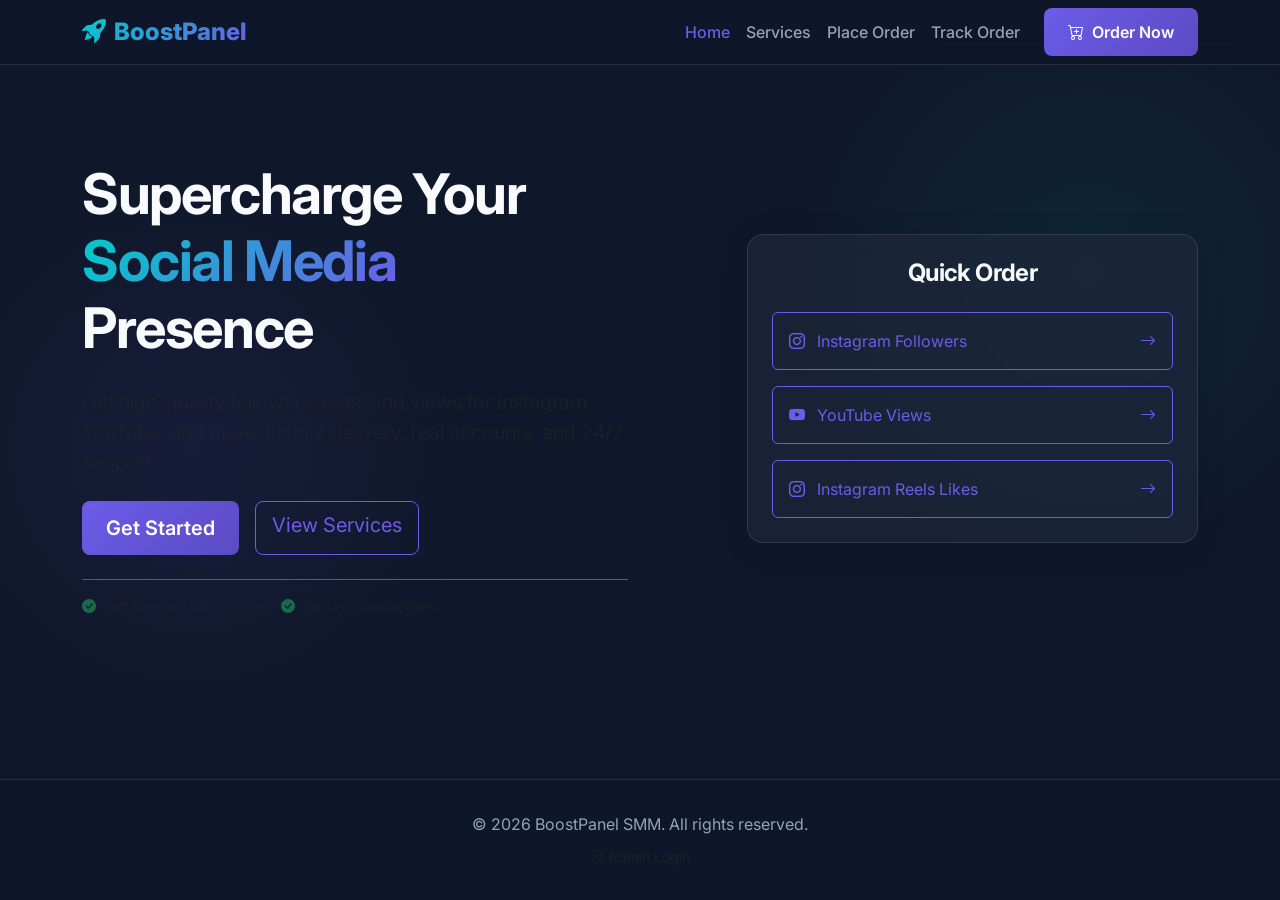
<file: index.html>
<!DOCTYPE html>
<html lang="en">
<head>
    <meta charset="UTF-8">
    <meta name="viewport" content="width=device-width, initial-scale=1.0">
    <title>Premium SMM Services | Boost Your Social Media</title>
    <meta name="description" content="High-quality SMM services to boost your social media presence. Fast, reliable, and affordable.">
    <!-- Bootstrap 5 CSS -->
    <link href="https://cdn.jsdelivr.net/npm/bootstrap@5.3.0/dist/css/bootstrap.min.css" rel="stylesheet">
    <!-- Bootstrap Icons -->
    <link rel="stylesheet" href="https://cdn.jsdelivr.net/npm/bootstrap-icons@1.11.1/font/bootstrap-icons.css">
    <!-- Google Fonts -->
    <link href="https://fonts.googleapis.com/css2?family=Inter:wght@300;400;500;600;700;800&display=swap" rel="stylesheet">
    <!-- Custom CSS -->
    <link rel="stylesheet" href="css/style.css">
</head>
<body>

    <!-- Navigation -->
    <nav class="navbar navbar-expand-lg navbar-dark glass-nav sticky-top">
        <div class="container">
            <a class="navbar-brand text-gradient" href="index.html">
                <i class="bi bi-rocket-takeoff-fill me-2"></i>BoostPanel
            </a>
            <button class="navbar-toggler" type="button" data-bs-toggle="collapse" data-bs-target="#navbarNav">
                <span class="navbar-toggler-icon"></span>
            </button>
            <div class="collapse navbar-collapse" id="navbarNav">
                <ul class="navbar-nav ms-auto">
                    <li class="nav-item"><a class="nav-link active" href="index.html">Home</a></li>
                    <li class="nav-item"><a class="nav-link" href="services.html">Services</a></li>
                    <li class="nav-item"><a class="nav-link" href="order.html">Place Order</a></li>
                    <li class="nav-item"><a class="nav-link" href="track-order.html">Track Order</a></li>
                </ul>
                <div class="ms-lg-3 mt-3 mt-lg-0">
                    <a href="order.html" class="btn btn-primary px-4"><i class="bi bi-cart-plus me-1"></i> Order Now</a>
                </div>
            </div>
        </div>
    </nav>

    <!-- Hero Section -->
    <main>
        <section class="py-5 my-5 fade-in">
            <div class="container">
                <div class="row align-items-center">
                    <div class="col-lg-6 mb-5 mb-lg-0">
                        <h1 class="display-4 fw-bolder mb-4">Supercharge Your <span class="text-gradient">Social Media</span> Presence</h1>
                        <p class="lead text-muted mb-4">Get high-quality followers, likes, and views for Instagram, YouTube, and more. Instant delivery, real accounts, and 24/7 support.</p>
                        <div class="d-flex gap-3">
                            <a href="order.html" class="btn btn-primary btn-lg">Get Started</a>
                            <a href="services.html" class="btn btn-outline-primary btn-lg">View Services</a>
                        </div>
                        <div class="mt-4 pt-3 border-top border-secondary opacity-75">
                            <div class="d-flex align-items-center text-muted small">
                                <i class="bi bi-check-circle-fill text-success me-2"></i> UPI Payments Accepted
                                <i class="bi bi-check-circle-fill text-success ms-3 me-2"></i> Secure Transactions
                            </div>
                        </div>
                    </div>
                    <div class="col-lg-5 offset-lg-1">
                        <div class="glass-card p-4">
                            <div class="text-center mb-4">
                                <h4>Quick Order</h4>
                            </div>
                            <div class="d-grid gap-3">
                                <a href="order.html" class="btn btn-outline-primary d-flex align-items-center justify-content-between p-3">
                                    <span><i class="bi bi-instagram me-2"></i> Instagram Followers</span>
                                    <i class="bi bi-arrow-right"></i>
                                </a>
                                <a href="order.html" class="btn btn-outline-primary d-flex align-items-center justify-content-between p-3">
                                    <span><i class="bi bi-youtube me-2"></i> YouTube Views</span>
                                    <i class="bi bi-arrow-right"></i>
                                </a>
                                <a href="order.html" class="btn btn-outline-primary d-flex align-items-center justify-content-between p-3">
                                    <span><i class="bi bi-instagram me-2"></i> Instagram Reels Likes</span>
                                    <i class="bi bi-arrow-right"></i>
                                </a>
                            </div>
                        </div>
                    </div>
                </div>
            </div>
        </section>
    </main>

    <!-- Footer -->
    <footer class="footer mt-auto">
        <div class="container text-center">
            <p class="mb-0">&copy; 2026 BoostPanel SMM. All rights reserved.</p>
            <div class="mt-2">
                <a href="admin.html" class="text-muted text-decoration-none small"><i class="bi bi-shield-lock"></i> Admin Login</a>
            </div>
        </div>
    </footer>

    <!-- Bootstrap JS -->
    <script src="https://cdn.jsdelivr.net/npm/bootstrap@5.3.0/dist/js/bootstrap.bundle.min.js"></script>
</body>
</html>
</file>
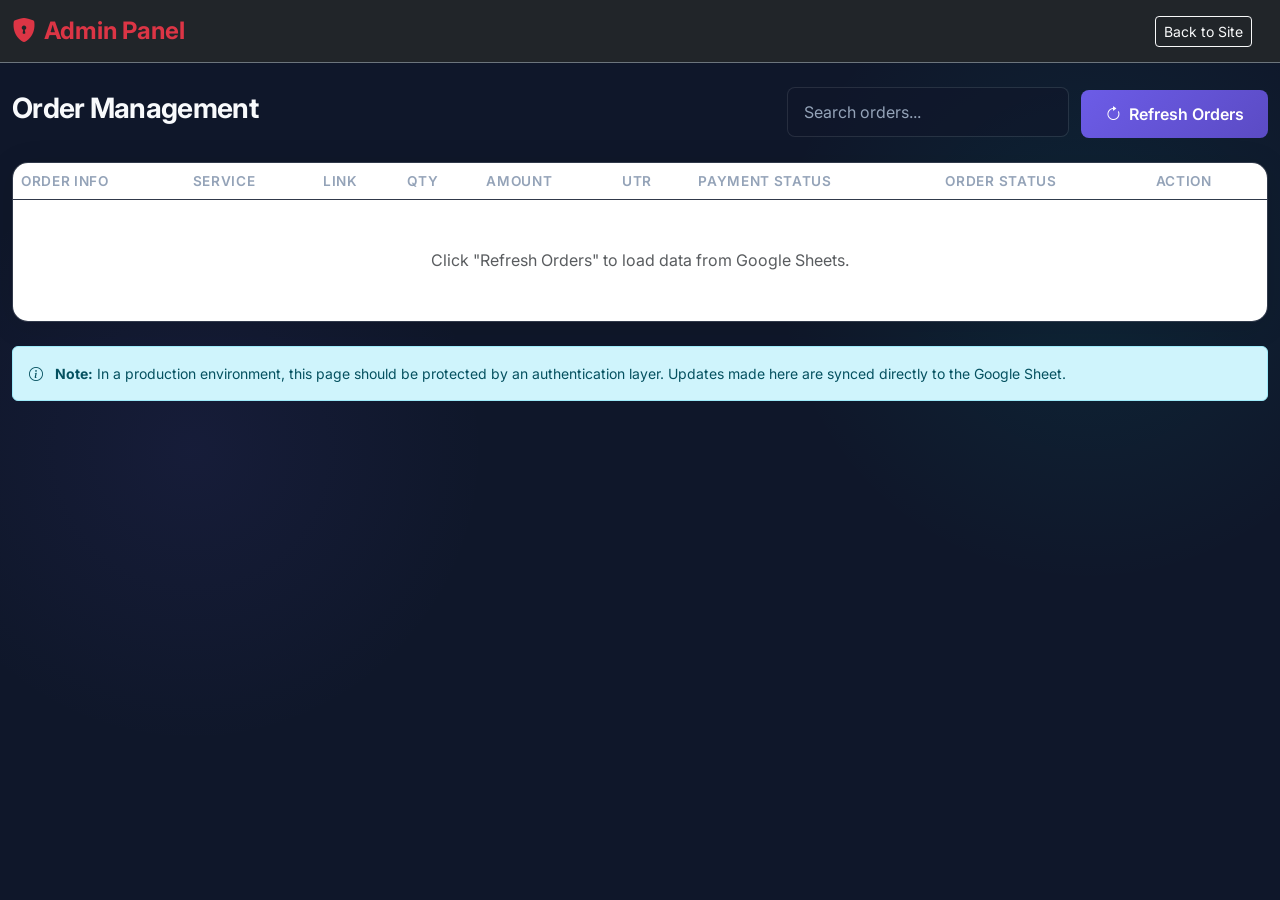
<file: admin.html>
<!DOCTYPE html>
<html lang="en">
<head>
    <meta charset="UTF-8">
    <meta name="viewport" content="width=device-width, initial-scale=1.0">
    <title>Admin Dashboard | BoostPanel</title>
    <link href="https://cdn.jsdelivr.net/npm/bootstrap@5.3.0/dist/css/bootstrap.min.css" rel="stylesheet">
    <link rel="stylesheet" href="https://cdn.jsdelivr.net/npm/bootstrap-icons@1.11.1/font/bootstrap-icons.css">
    <link href="https://fonts.googleapis.com/css2?family=Inter:wght@300;400;500;600;700;800&display=swap" rel="stylesheet">
    <link rel="stylesheet" href="css/style.css">
    <style>
        .admin-layout {
            max-width: 1400px;
            margin: 0 auto;
        }
        .table-responsive {
            max-height: 70vh;
        }
    </style>
</head>
<body>

    <nav class="navbar navbar-expand-lg navbar-dark bg-dark border-bottom border-secondary sticky-top">
        <div class="container-fluid admin-layout">
            <a class="navbar-brand text-danger fw-bold" href="#">
                <i class="bi bi-shield-lock-fill me-2"></i>Admin Panel
            </a>
            <div class="d-flex align-items-center">
                <a href="index.html" class="btn btn-sm btn-outline-light me-3">Back to Site</a>
            </div>
        </div>
    </nav>

    <main class="py-4">
        <div class="container-fluid admin-layout fade-in">
            
            <div class="d-flex justify-content-between align-items-center mb-4">
                <h3>Order Management</h3>
                <div>
                    <input type="text" class="form-control d-inline-block w-auto me-2" id="searchOrder" placeholder="Search orders...">
                    <button class="btn btn-primary" id="load-orders-btn">
                        <i class="bi bi-arrow-clockwise me-1"></i> Refresh Orders
                    </button>
                </div>
            </div>

            <div class="glass-card p-0 overflow-hidden">
                <div class="table-responsive">
                    <table class="table table-hover mb-0 align-middle">
                        <thead class="bg-dark bg-opacity-75 sticky-top">
                            <tr>
                                <th>Order Info</th>
                                <th>Service</th>
                                <th>Link</th>
                                <th>Qty</th>
                                <th>Amount</th>
                                <th>UTR</th>
                                <th>Payment Status</th>
                                <th>Order Status</th>
                                <th>Action</th>
                            </tr>
                        </thead>
                        <tbody id="admin-orders-body">
                            <tr>
                                <td colspan="9" class="text-center py-5 text-muted">
                                    Click "Refresh Orders" to load data from Google Sheets.
                                </td>
                            </tr>
                        </tbody>
                    </table>
                </div>
            </div>
            
            <div class="alert alert-info mt-4 small">
                <i class="bi bi-info-circle me-2"></i> 
                <strong>Note:</strong> In a production environment, this page should be protected by an authentication layer. Updates made here are synced directly to the Google Sheet.
            </div>
        </div>
    </main>

    <script src="https://cdn.jsdelivr.net/npm/bootstrap@5.3.0/dist/js/bootstrap.bundle.min.js"></script>
    <script src="js/config.js"></script>
    <script src="js/services.js"></script>
    <script src="js/admin.js"></script>
</body>
</html>
</file>
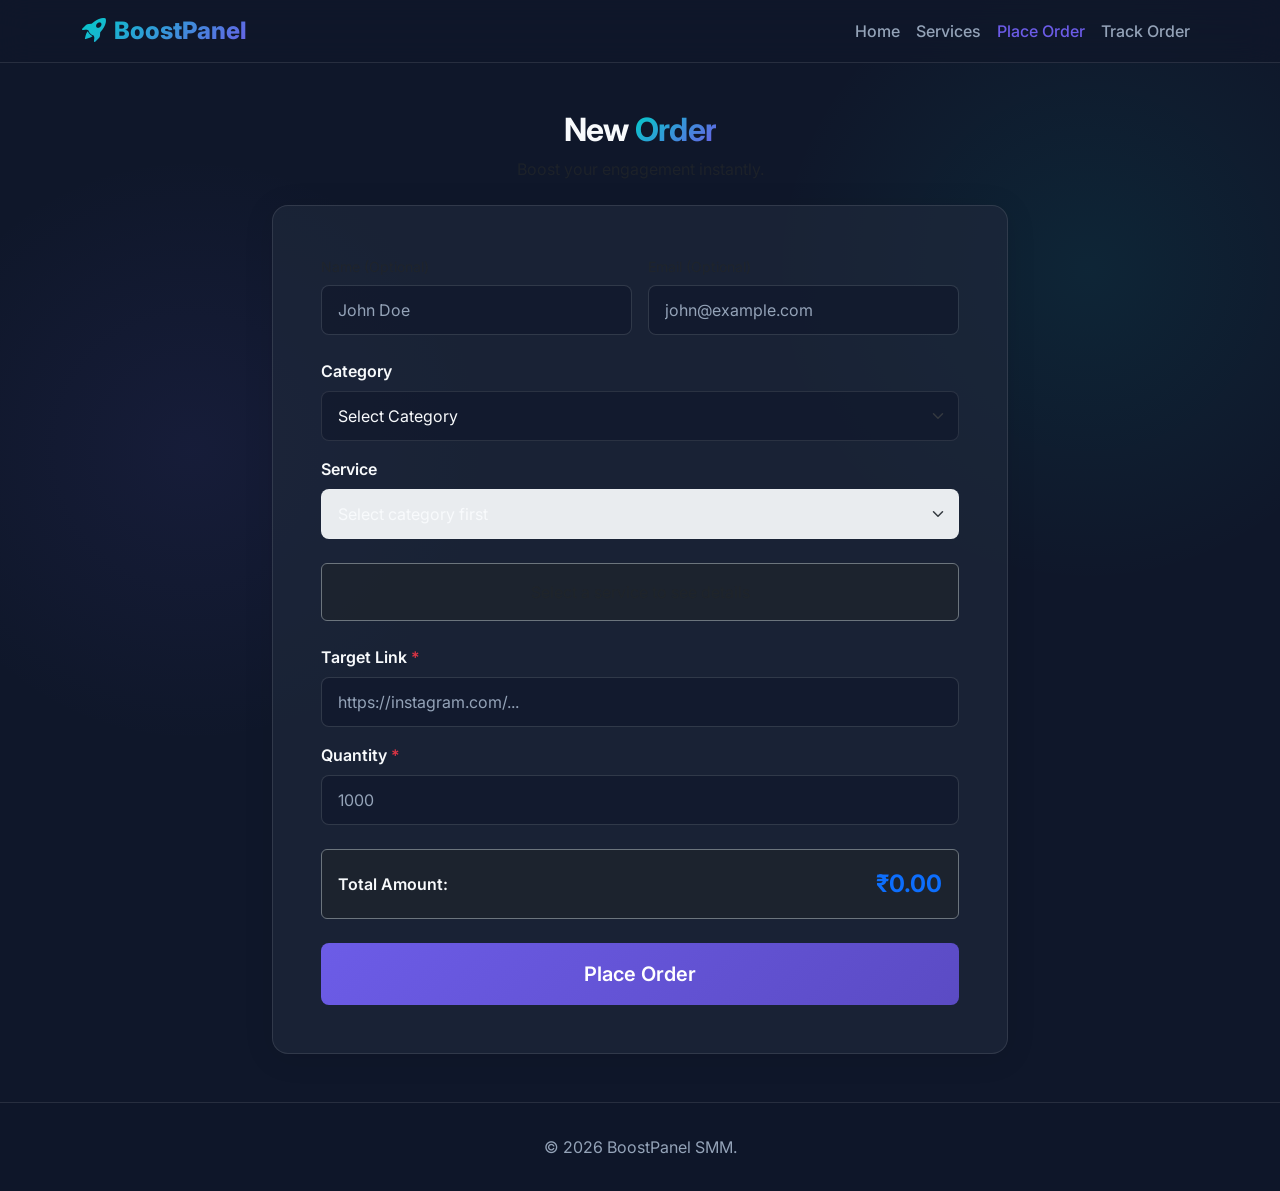
<file: order.html>
<!DOCTYPE html>
<html lang="en">
<head>
    <meta charset="UTF-8">
    <meta name="viewport" content="width=device-width, initial-scale=1.0">
    <title>Place Order | BoostPanel</title>
    <link href="https://cdn.jsdelivr.net/npm/bootstrap@5.3.0/dist/css/bootstrap.min.css" rel="stylesheet">
    <link rel="stylesheet" href="https://cdn.jsdelivr.net/npm/bootstrap-icons@1.11.1/font/bootstrap-icons.css">
    <link href="https://fonts.googleapis.com/css2?family=Inter:wght@300;400;500;600;700;800&display=swap" rel="stylesheet">
    <link rel="stylesheet" href="css/style.css">
</head>
<body>

    <nav class="navbar navbar-expand-lg navbar-dark glass-nav sticky-top">
        <div class="container">
            <a class="navbar-brand text-gradient" href="index.html">
                <i class="bi bi-rocket-takeoff-fill me-2"></i>BoostPanel
            </a>
            <button class="navbar-toggler" type="button" data-bs-toggle="collapse" data-bs-target="#navbarNav">
                <span class="navbar-toggler-icon"></span>
            </button>
            <div class="collapse navbar-collapse" id="navbarNav">
                <ul class="navbar-nav ms-auto">
                    <li class="nav-item"><a class="nav-link" href="index.html">Home</a></li>
                    <li class="nav-item"><a class="nav-link" href="services.html">Services</a></li>
                    <li class="nav-item"><a class="nav-link active" href="order.html">Place Order</a></li>
                    <li class="nav-item"><a class="nav-link" href="track-order.html">Track Order</a></li>
                </ul>
            </div>
        </div>
    </nav>

    <main class="py-5">
        <div class="container fade-in">
            <div class="row justify-content-center">
                <div class="col-lg-8">
                    <div class="text-center mb-4">
                        <h2>New <span class="text-gradient">Order</span></h2>
                        <p class="text-muted">Boost your engagement instantly.</p>
                    </div>

                    <div class="glass-card p-4 p-md-5">
                        <form id="order-form">
                            <!-- Optional User Info -->
                            <div class="row g-3 mb-4">
                                <div class="col-md-6">
                                    <label class="form-label text-muted small">Name (Optional)</label>
                                    <input type="text" class="form-control" id="customerName" placeholder="John Doe">
                                </div>
                                <div class="col-md-6">
                                    <label class="form-label text-muted small">Email (Optional)</label>
                                    <input type="email" class="form-control" id="customerEmail" placeholder="john@example.com">
                                </div>
                            </div>

                            <div class="mb-3">
                                <label class="form-label fw-semibold">Category</label>
                                <select class="form-select" id="category" required>
                                    <!-- Populated via JS -->
                                </select>
                            </div>

                            <div class="mb-4">
                                <label class="form-label fw-semibold">Service</label>
                                <select class="form-select" id="service" required disabled>
                                    <option value="" disabled selected>Select category first</option>
                                </select>
                            </div>

                            <!-- Service Description Box -->
                            <div class="p-3 mb-4 rounded bg-dark bg-opacity-50 border border-secondary" id="service-details">
                                <p class="text-muted text-center mb-0">Select a service to see details</p>
                            </div>

                            <div class="mb-3">
                                <label class="form-label fw-semibold">Target Link <span class="text-danger">*</span></label>
                                <input type="url" class="form-control" id="targetLink" placeholder="https://instagram.com/..." required>
                            </div>

                            <div class="mb-4">
                                <label class="form-label fw-semibold">Quantity <span class="text-danger">*</span></label>
                                <input type="number" class="form-control" id="quantity" placeholder="1000" required>
                            </div>

                            <div class="d-flex justify-content-between align-items-center mb-4 p-3 bg-dark bg-opacity-50 rounded border border-secondary">
                                <span class="fw-semibold">Total Amount:</span>
                                <span class="fs-4 fw-bold text-primary" id="amount-display">₹0.00</span>
                            </div>

                            <button type="submit" class="btn btn-primary w-100 py-3 fs-5" id="submit-btn">
                                Place Order
                            </button>
                        </form>
                    </div>
                </div>
            </div>
        </div>
    </main>

    <footer class="footer mt-auto">
        <div class="container text-center">
            <p class="mb-0">&copy; 2026 BoostPanel SMM.</p>
        </div>
    </footer>

    <script src="https://cdn.jsdelivr.net/npm/bootstrap@5.3.0/dist/js/bootstrap.bundle.min.js"></script>
    <script src="js/config.js"></script>
    <script src="js/services.js"></script>
    <script src="js/order.js"></script>
</body>
</html>
</file>
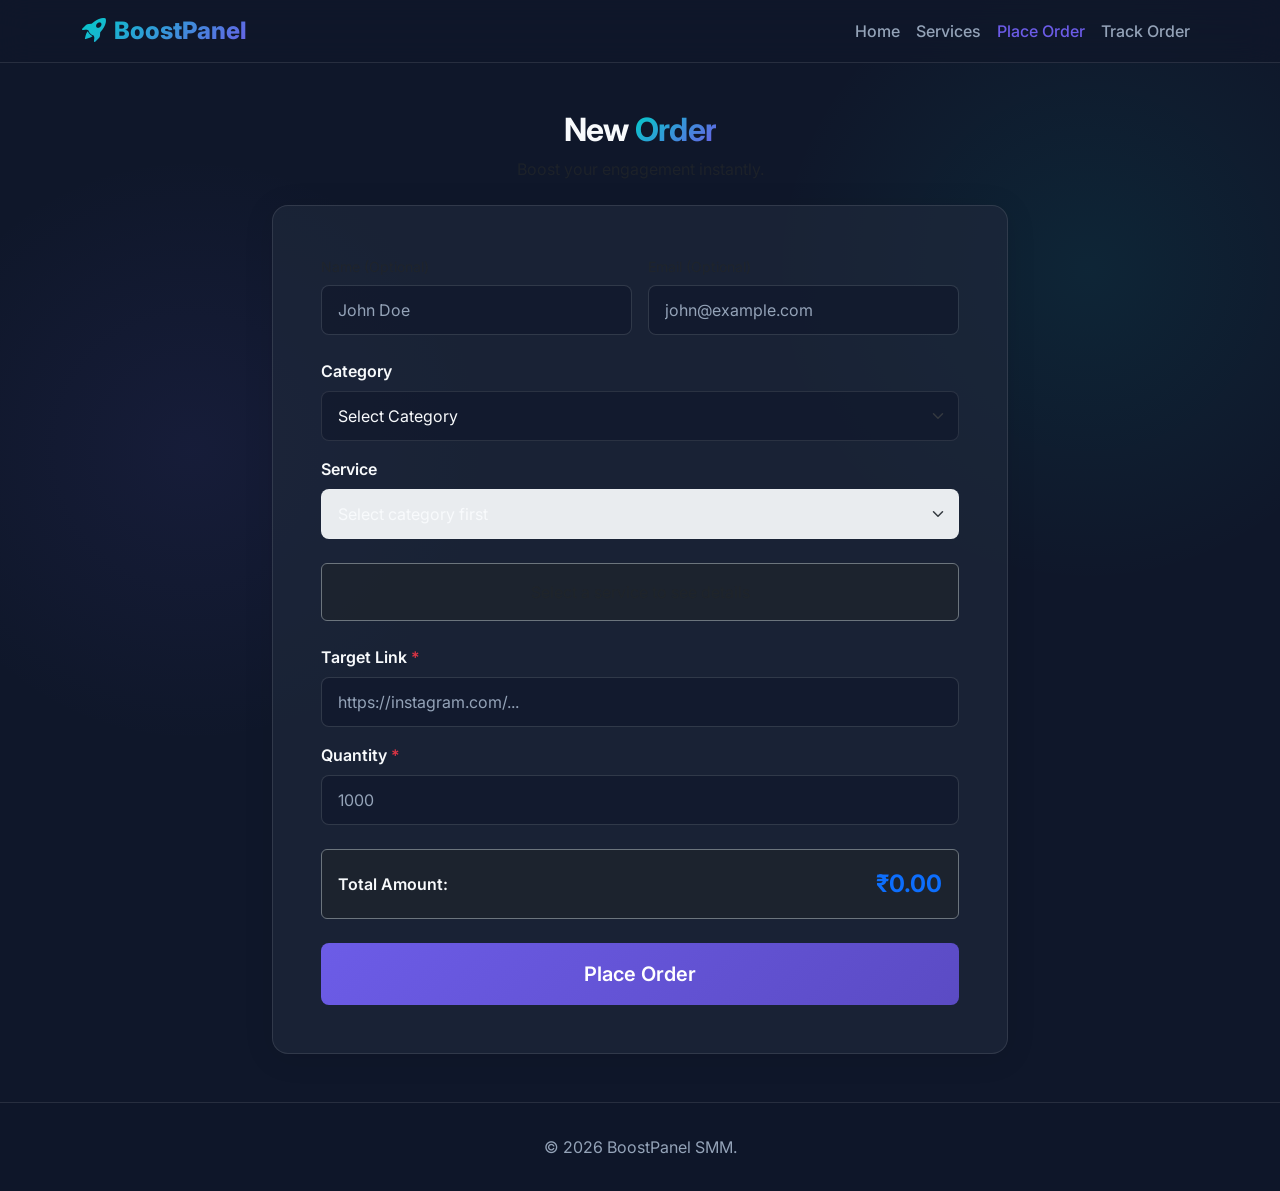
<file: payment.html>
<!DOCTYPE html>
<html lang="en">
<head>
    <meta charset="UTF-8">
    <meta name="viewport" content="width=device-width, initial-scale=1.0">
    <title>Make Payment | BoostPanel</title>
    <link href="https://cdn.jsdelivr.net/npm/bootstrap@5.3.0/dist/css/bootstrap.min.css" rel="stylesheet">
    <link rel="stylesheet" href="https://cdn.jsdelivr.net/npm/bootstrap-icons@1.11.1/font/bootstrap-icons.css">
    <link href="https://fonts.googleapis.com/css2?family=Inter:wght@300;400;500;600;700;800&display=swap" rel="stylesheet">
    <link rel="stylesheet" href="css/style.css">
</head>
<body>

    <nav class="navbar navbar-expand-lg navbar-dark glass-nav sticky-top">
        <div class="container">
            <a class="navbar-brand text-gradient" href="index.html">
                <i class="bi bi-rocket-takeoff-fill me-2"></i>BoostPanel
            </a>
            <button class="navbar-toggler" type="button" data-bs-toggle="collapse" data-bs-target="#navbarNav">
                <span class="navbar-toggler-icon"></span>
            </button>
            <div class="collapse navbar-collapse" id="navbarNav">
                <ul class="navbar-nav ms-auto">
                    <li class="nav-item"><a class="nav-link" href="index.html">Home</a></li>
                    <li class="nav-item"><a class="nav-link" href="services.html">Services</a></li>
                    <li class="nav-item"><a class="nav-link" href="order.html">Place Order</a></li>
                    <li class="nav-item"><a class="nav-link" href="track-order.html">Track Order</a></li>
                </ul>
            </div>
        </div>
    </nav>

    <main class="py-5">
        <div class="container fade-in">
            <div class="row justify-content-center">
                <div class="col-lg-6 col-md-8">
                    
                    <!-- STEP 1: PAYMENT -->
                    <div id="payment-step-1" class="glass-card p-4 p-md-5 text-center">
                        <div class="mb-4">
                            <i class="bi bi-check-circle-fill text-success" style="font-size: 3rem;"></i>
                            <h2 class="mt-3">Order Created!</h2>
                            <p class="text-muted">Order ID: <span class="fw-bold text-white" id="display-order-id"></span></p>
                        </div>
                        
                        <div class="p-4 mb-4 rounded" style="background: rgba(108, 92, 231, 0.1); border: 1px solid rgba(108, 92, 231, 0.3);">
                            <h5 class="text-muted mb-1">Amount Payable</h5>
                            <h1 class="text-primary fw-bolder mb-0" id="display-amount">₹0.00</h1>
                        </div>

                        <h4 class="mb-3">Scan QR to Pay</h4>
                        
                        <div id="qr-container" class="mb-4 d-inline-block bg-white p-2 rounded">
                            <!-- QR injected via JS -->
                        </div>
                        
                        <div class="mb-4">
                            <p class="text-muted mb-1">Or pay to UPI ID:</p>
                            <div class="d-flex align-items-center justify-content-center gap-2">
                                <span class="fs-5 fw-semibold" id="display-upi-id"></span>
                                <button class="btn btn-sm btn-outline-secondary" id="copy-upi-btn"><i class="bi bi-copy"></i> Copy</button>
                            </div>
                        </div>

                        <hr class="border-secondary my-4">

                        <form id="payment-form">
                            <div class="text-start mb-3">
                                <label class="form-label fw-semibold">Enter UTR / Transaction ID <span class="text-danger">*</span></label>
                                <input type="text" class="form-control form-control-lg" id="utrInput" placeholder="e.g. 301234567890" required>
                                <div class="form-text text-muted">Please enter the 12-digit transaction reference number after successful payment.</div>
                            </div>
                            
                            <div id="payment-alert"></div>

                            <button type="submit" class="btn btn-primary w-100 py-3 fs-5" id="submit-payment-btn">
                                Submit Payment Details
                            </button>
                        </form>
                    </div>

                    <!-- STEP 2: VERIFICATION PENDING -->
                    <div id="payment-step-2" class="glass-card p-5 text-center" style="display: none;">
                        <i class="bi bi-hourglass-split text-warning" style="font-size: 4rem;"></i>
                        <h2 class="mt-4 mb-3">Verification Pending</h2>
                        <p class="lead text-muted mb-4">Your payment details have been submitted. An admin will manually verify the transaction shortly.</p>
                        
                        <div class="alert alert-warning border-warning border-opacity-25 bg-warning bg-opacity-10 mb-4">
                            Payment Status: <strong>Payment Verification Pending</strong>
                        </div>
                        
                        <p class="small text-muted mb-4">Your order will be processed immediately after verification.</p>
                        
                        <a href="track-order.html" class="btn btn-primary px-4 py-2">Track Order Status</a>
                    </div>

                </div>
            </div>
        </div>
    </main>

    <footer class="footer mt-auto">
        <div class="container text-center">
            <p class="mb-0">&copy; 2026 BoostPanel SMM.</p>
        </div>
    </footer>

    <script src="https://cdn.jsdelivr.net/npm/bootstrap@5.3.0/dist/js/bootstrap.bundle.min.js"></script>
    <script src="js/config.js"></script>
    <script src="js/services.js"></script>
    <script src="js/payment.js"></script>
</body>
</html>
</file>
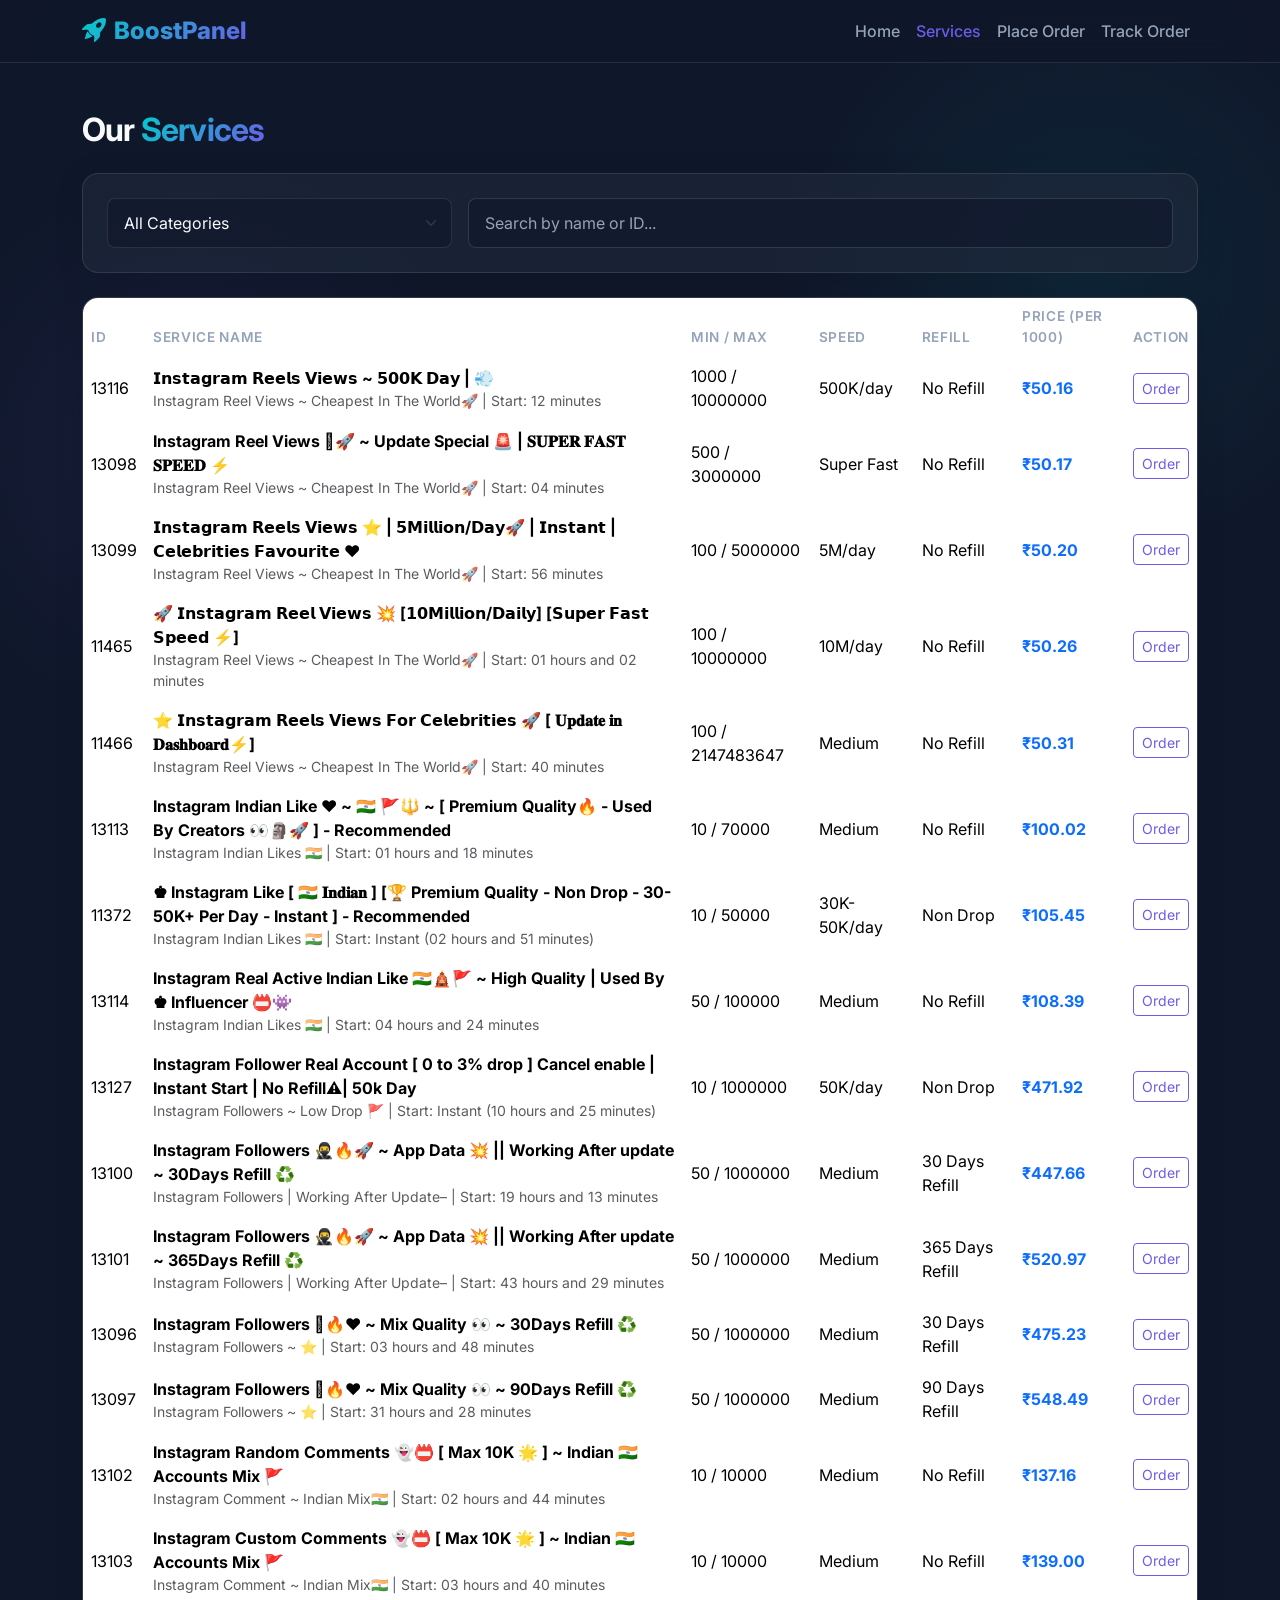
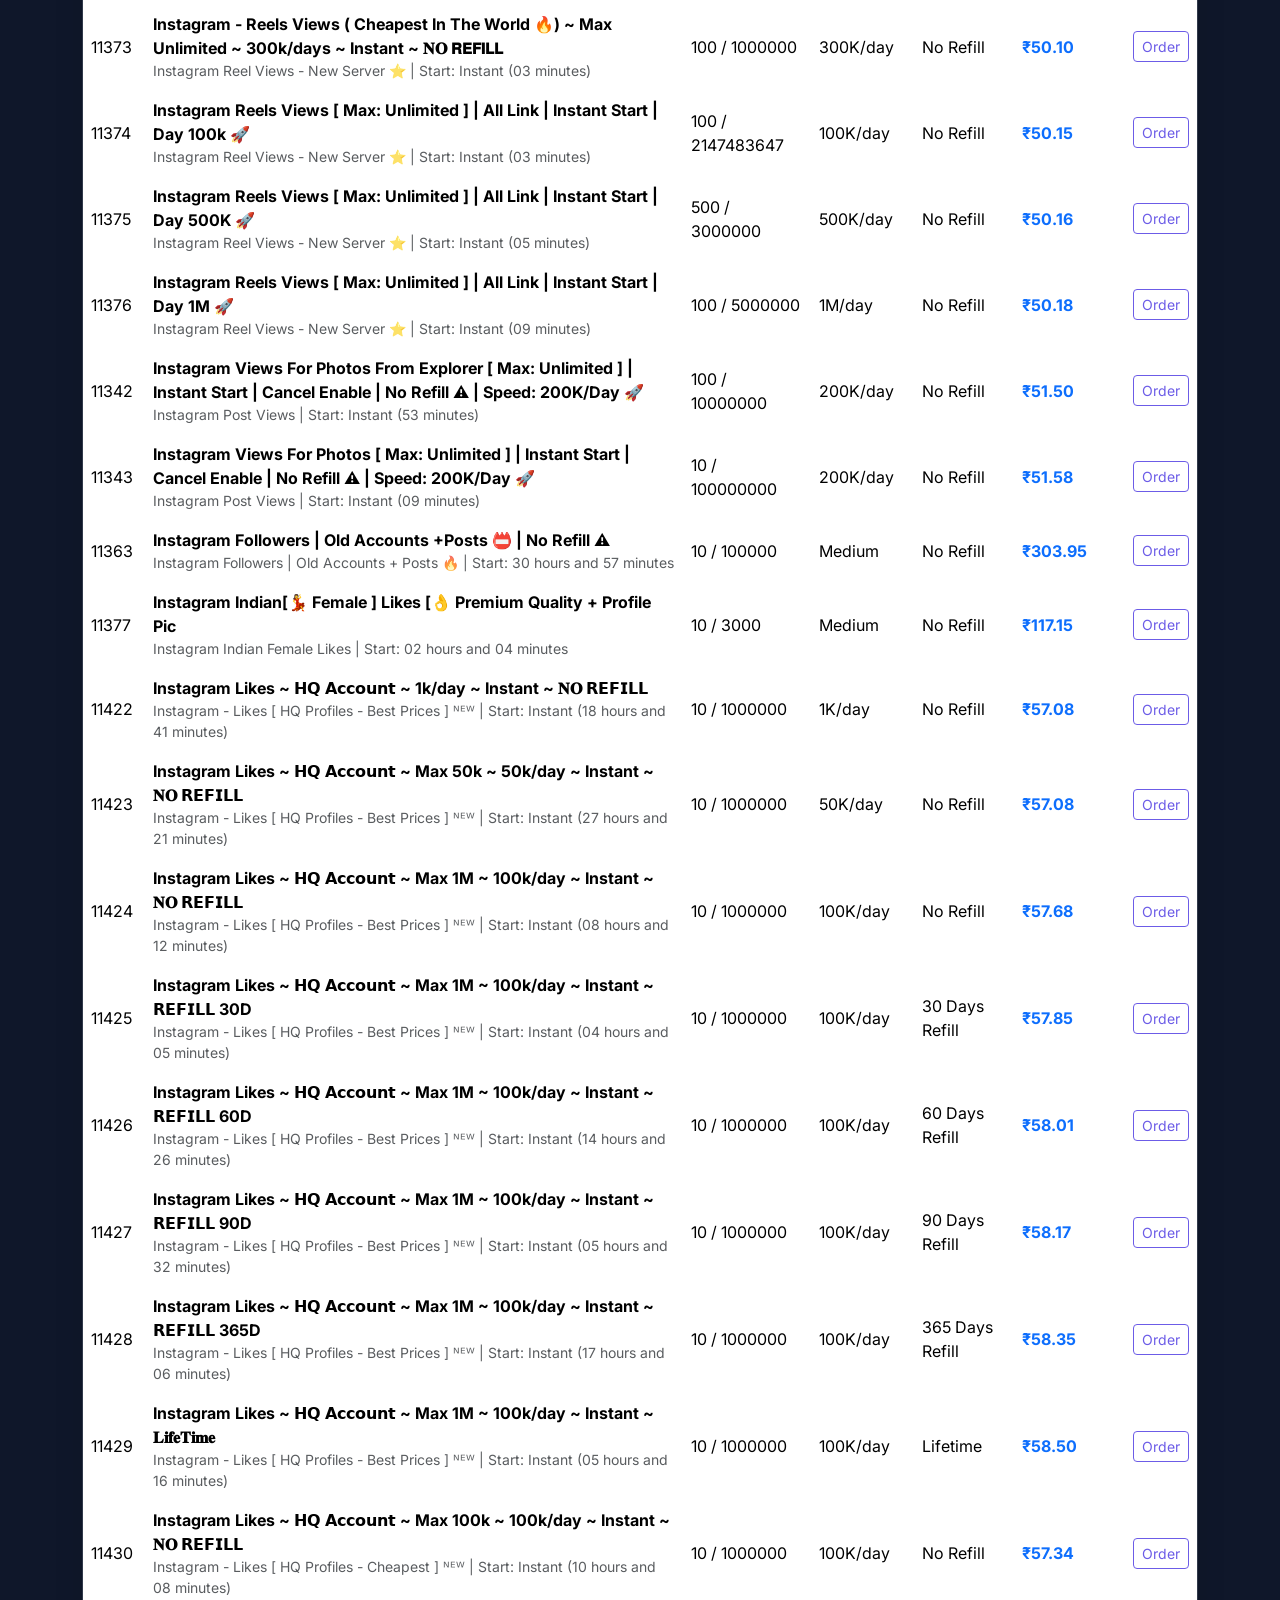
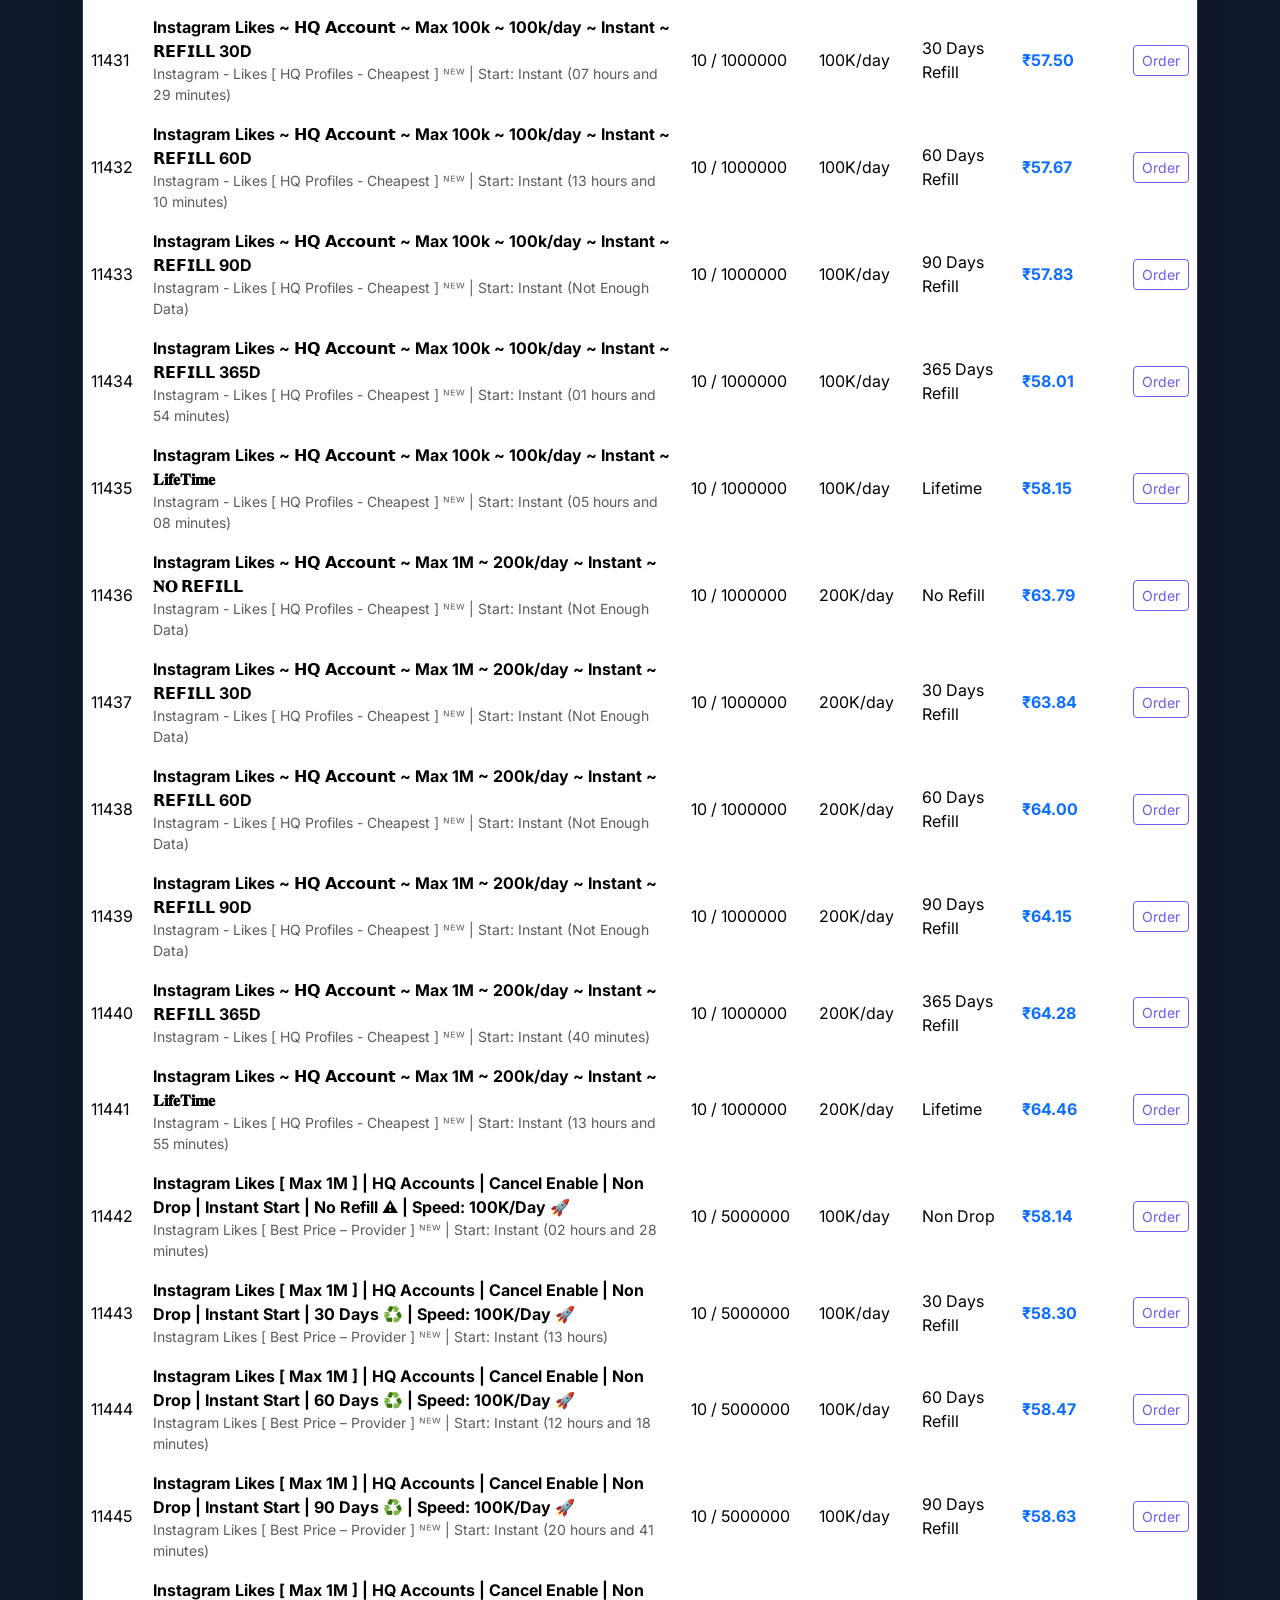
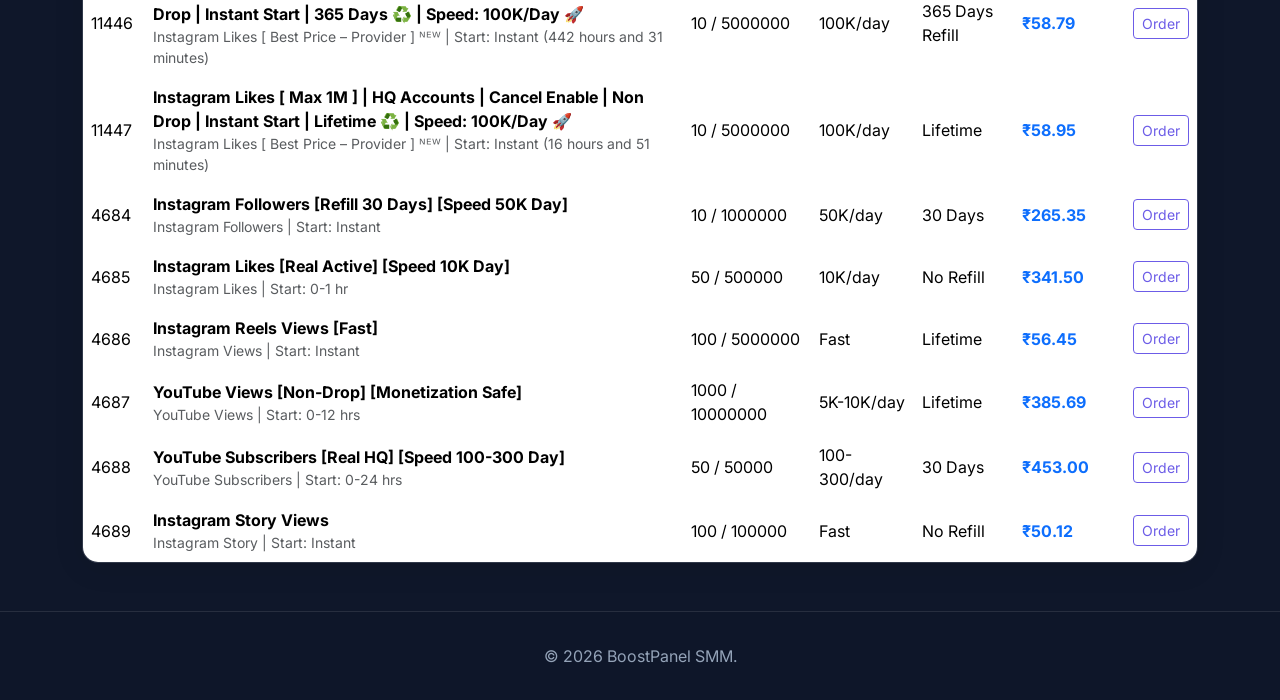
<file: services.html>
<!DOCTYPE html>
<html lang="en">
<head>
    <meta charset="UTF-8">
    <meta name="viewport" content="width=device-width, initial-scale=1.0">
    <title>Services | BoostPanel</title>
    <link href="https://cdn.jsdelivr.net/npm/bootstrap@5.3.0/dist/css/bootstrap.min.css" rel="stylesheet">
    <link rel="stylesheet" href="https://cdn.jsdelivr.net/npm/bootstrap-icons@1.11.1/font/bootstrap-icons.css">
    <link href="https://fonts.googleapis.com/css2?family=Inter:wght@300;400;500;600;700;800&display=swap" rel="stylesheet">
    <link rel="stylesheet" href="css/style.css">
</head>
<body>

    <nav class="navbar navbar-expand-lg navbar-dark glass-nav sticky-top">
        <div class="container">
            <a class="navbar-brand text-gradient" href="index.html">
                <i class="bi bi-rocket-takeoff-fill me-2"></i>BoostPanel
            </a>
            <button class="navbar-toggler" type="button" data-bs-toggle="collapse" data-bs-target="#navbarNav">
                <span class="navbar-toggler-icon"></span>
            </button>
            <div class="collapse navbar-collapse" id="navbarNav">
                <ul class="navbar-nav ms-auto">
                    <li class="nav-item"><a class="nav-link" href="index.html">Home</a></li>
                    <li class="nav-item"><a class="nav-link active" href="services.html">Services</a></li>
                    <li class="nav-item"><a class="nav-link" href="order.html">Place Order</a></li>
                    <li class="nav-item"><a class="nav-link" href="track-order.html">Track Order</a></li>
                </ul>
            </div>
        </div>
    </nav>

    <main class="py-5">
        <div class="container fade-in">
            <h2 class="mb-4">Our <span class="text-gradient">Services</span></h2>
            
            <div class="glass-card p-4 mb-4">
                <div class="row g-3">
                    <div class="col-md-4">
                        <select class="form-select" id="filterCategory">
                            <option value="All">All Categories</option>
                        </select>
                    </div>
                    <div class="col-md-8">
                        <input type="text" class="form-control" id="searchService" placeholder="Search by name or ID...">
                    </div>
                </div>
            </div>

            <div class="glass-card p-0 overflow-hidden">
                <div class="table-responsive">
                    <table class="table table-hover mb-0 align-middle">
                        <thead class="bg-dark bg-opacity-50">
                            <tr>
                                <th>ID</th>
                                <th>Service Name</th>
                                <th>Min / Max</th>
                                <th>Speed</th>
                                <th>Refill</th>
                                <th>Price (per 1000)</th>
                                <th>Action</th>
                            </tr>
                        </thead>
                        <tbody id="servicesTableBody">
                            <!-- Populated via JS -->
                        </tbody>
                    </table>
                </div>
            </div>
        </div>
    </main>

    <footer class="footer mt-auto">
        <div class="container text-center">
            <p class="mb-0">&copy; 2026 BoostPanel SMM.</p>
        </div>
    </footer>

    <script src="https://cdn.jsdelivr.net/npm/bootstrap@5.3.0/dist/js/bootstrap.bundle.min.js"></script>
    <script src="js/config.js"></script>
    <script src="js/services.js"></script>
    <script>
        document.addEventListener('DOMContentLoaded', () => {
            const tableBody = document.getElementById('servicesTableBody');
            const filterCategory = document.getElementById('filterCategory');
            const searchService = document.getElementById('searchService');

            // Populate categories
            const categories = getAllCategories();
            categories.forEach(cat => {
                const opt = document.createElement('option');
                opt.value = cat;
                opt.textContent = cat;
                filterCategory.appendChild(opt);
            });

            function renderTable() {
                const catFilter = filterCategory.value;
                const searchVal = searchService.value.toLowerCase();

                let filtered = smmServices;
                if (catFilter !== 'All') {
                    filtered = filtered.filter(s => s.category === catFilter);
                }
                if (searchVal) {
                    filtered = filtered.filter(s => 
                        s.name.toLowerCase().includes(searchVal) || 
                        s.id.toLowerCase().includes(searchVal)
                    );
                }

                tableBody.innerHTML = '';
                filtered.forEach(s => {
                    tableBody.innerHTML += `
                        <tr>
                            <td>${s.id}</td>
                            <td>
                                <strong>${s.name}</strong>
                                <div class="small text-muted">${s.category} | Start: ${s.startTime}</div>
                            </td>
                            <td>${s.min} / ${s.max}</td>
                            <td>${s.speed}</td>
                            <td>${s.refill}</td>
                            <td class="text-primary fw-bold">${formatCurrency(s.price)}</td>
                            <td>
                                <a href="order.html?service=${s.id}" class="btn btn-sm btn-outline-primary">Order</a>
                            </td>
                        </tr>
                    `;
                });
            }

            filterCategory.addEventListener('change', renderTable);
            searchService.addEventListener('input', renderTable);
            
            renderTable();
        });
    </script>
</body>
</html>
</file>
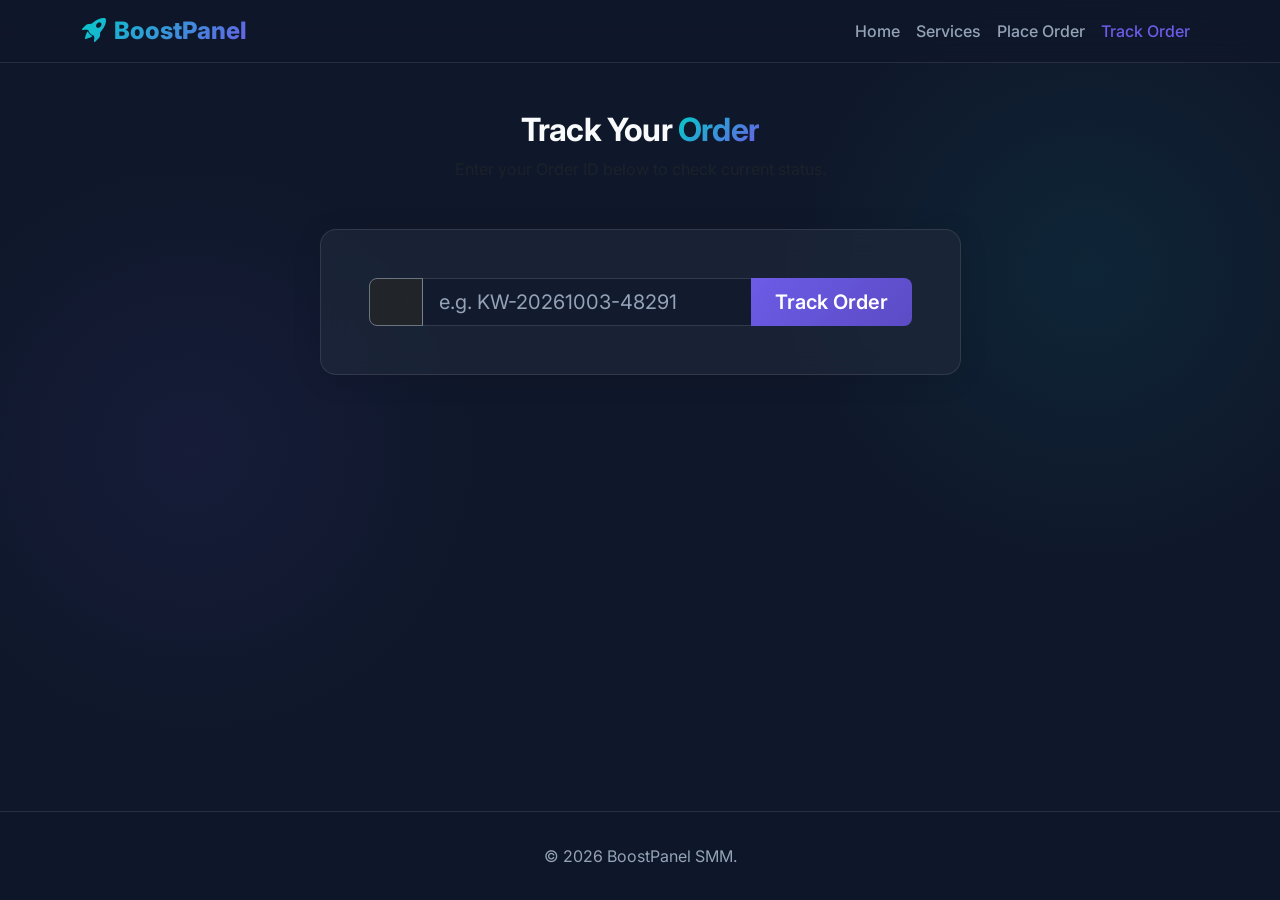
<file: track-order.html>
<!DOCTYPE html>
<html lang="en">
<head>
    <meta charset="UTF-8">
    <meta name="viewport" content="width=device-width, initial-scale=1.0">
    <title>Track Order | BoostPanel</title>
    <link href="https://cdn.jsdelivr.net/npm/bootstrap@5.3.0/dist/css/bootstrap.min.css" rel="stylesheet">
    <link rel="stylesheet" href="https://cdn.jsdelivr.net/npm/bootstrap-icons@1.11.1/font/bootstrap-icons.css">
    <link href="https://fonts.googleapis.com/css2?family=Inter:wght@300;400;500;600;700;800&display=swap" rel="stylesheet">
    <link rel="stylesheet" href="css/style.css">
</head>
<body>

    <nav class="navbar navbar-expand-lg navbar-dark glass-nav sticky-top">
        <div class="container">
            <a class="navbar-brand text-gradient" href="index.html">
                <i class="bi bi-rocket-takeoff-fill me-2"></i>BoostPanel
            </a>
            <button class="navbar-toggler" type="button" data-bs-toggle="collapse" data-bs-target="#navbarNav">
                <span class="navbar-toggler-icon"></span>
            </button>
            <div class="collapse navbar-collapse" id="navbarNav">
                <ul class="navbar-nav ms-auto">
                    <li class="nav-item"><a class="nav-link" href="index.html">Home</a></li>
                    <li class="nav-item"><a class="nav-link" href="services.html">Services</a></li>
                    <li class="nav-item"><a class="nav-link" href="order.html">Place Order</a></li>
                    <li class="nav-item"><a class="nav-link active" href="track-order.html">Track Order</a></li>
                </ul>
            </div>
        </div>
    </nav>

    <main class="py-5">
        <div class="container fade-in">
            <div class="row justify-content-center">
                <div class="col-lg-7">
                    <div class="text-center mb-5">
                        <h2>Track Your <span class="text-gradient">Order</span></h2>
                        <p class="text-muted">Enter your Order ID below to check current status.</p>
                    </div>

                    <div class="glass-card p-4 p-md-5 mb-5">
                        <form id="track-form">
                            <div class="input-group input-group-lg">
                                <span class="input-group-text bg-dark border-secondary text-muted"><i class="bi bi-search"></i></span>
                                <input type="text" class="form-control" id="orderIdInput" placeholder="e.g. KW-20261003-48291" required>
                                <button class="btn btn-primary px-4" type="submit" id="track-btn">Track Order</button>
                            </div>
                        </form>
                    </div>

                    <div id="track-result" style="display: none;">
                        <div class="glass-card p-4">
                            <h4 class="mb-4 border-bottom border-secondary pb-3">Order Details</h4>
                            
                            <div class="row mb-3">
                                <div class="col-sm-4 text-muted">Order ID</div>
                                <div class="col-sm-8 fw-semibold" id="res-order-id"></div>
                            </div>
                            <div class="row mb-3">
                                <div class="col-sm-4 text-muted">Date</div>
                                <div class="col-sm-8" id="res-date"></div>
                            </div>
                            <div class="row mb-3">
                                <div class="col-sm-4 text-muted">Service</div>
                                <div class="col-sm-8" id="res-service"></div>
                            </div>
                            <div class="row mb-3">
                                <div class="col-sm-4 text-muted">Target Link</div>
                                <div class="col-sm-8 text-break"><a href="#" id="res-link" target="_blank" class="text-info"></a></div>
                            </div>
                            <div class="row mb-3">
                                <div class="col-sm-4 text-muted">Quantity</div>
                                <div class="col-sm-8" id="res-quantity"></div>
                            </div>
                            <div class="row mb-4">
                                <div class="col-sm-4 text-muted">Total Amount</div>
                                <div class="col-sm-8 fw-bold text-primary" id="res-amount"></div>
                            </div>
                            
                            <div class="p-3 rounded bg-dark bg-opacity-50 border border-secondary">
                                <div class="row align-items-center mb-3">
                                    <div class="col-sm-4 text-muted">Payment Status</div>
                                    <div class="col-sm-8">
                                        <span id="res-payment-status"></span>
                                    </div>
                                </div>
                                <div class="row align-items-center">
                                    <div class="col-sm-4 text-muted">Order Status</div>
                                    <div class="col-sm-8">
                                        <span id="res-order-status"></span>
                                    </div>
                                </div>
                            </div>
                        </div>
                    </div>

                </div>
            </div>
        </div>
    </main>

    <footer class="footer mt-auto">
        <div class="container text-center">
            <p class="mb-0">&copy; 2026 BoostPanel SMM.</p>
        </div>
    </footer>

    <script src="https://cdn.jsdelivr.net/npm/bootstrap@5.3.0/dist/js/bootstrap.bundle.min.js"></script>
    <script src="js/config.js"></script>
    <script src="js/services.js"></script>
    <script src="js/tracking.js"></script>
    <script>
        // Set link href properly
        const obs = new MutationObserver(() => {
            const linkEl = document.getElementById('res-link');
            if(linkEl.textContent) {
                linkEl.href = linkEl.textContent;
            }
        });
        obs.observe(document.getElementById('res-link'), { childList: true });
    </script>
</body>
</html>
</file>
<file: css/style.css>
:root {
    --primary-color: #6c5ce7;
    --primary-hover: #5b4bc4;
    --secondary-color: #00cec9;
    --bg-dark: #0f172a;
    --bg-card: rgba(30, 41, 59, 0.7);
    --text-main: #f8fafc;
    --text-muted: #94a3b8;
    --border-color: rgba(255, 255, 255, 0.1);
    --success: #10b981;
    --warning: #f59e0b;
    --danger: #ef4444;
}

body {
    background-color: var(--bg-dark);
    color: var(--text-main);
    font-family: 'Inter', 'Segoe UI', Tahoma, Geneva, Verdana, sans-serif;
    min-height: 100vh;
    display: flex;
    flex-direction: column;
    background-image: radial-gradient(circle at 15% 50%, rgba(108, 92, 231, 0.08), transparent 25%),
                      radial-gradient(circle at 85% 30%, rgba(0, 206, 201, 0.08), transparent 25%);
    background-attachment: fixed;
}

/* Glassmorphism Classes */
.glass-card {
    background: var(--bg-card);
    backdrop-filter: blur(12px);
    -webkit-backdrop-filter: blur(12px);
    border: 1px solid var(--border-color);
    border-radius: 16px;
    box-shadow: 0 4px 30px rgba(0, 0, 0, 0.1);
}

.glass-nav {
    background: rgba(15, 23, 42, 0.8);
    backdrop-filter: blur(16px);
    -webkit-backdrop-filter: blur(16px);
    border-bottom: 1px solid var(--border-color);
}

/* Typography & Forms */
h1, h2, h3, h4, h5, h6 {
    font-weight: 700;
    letter-spacing: -0.025em;
}

.text-gradient {
    background: linear-gradient(135deg, var(--secondary-color), var(--primary-color));
    -webkit-background-clip: text;
    -webkit-text-fill-color: transparent;
    background-clip: text;
}

.form-control, .form-select {
    background-color: rgba(15, 23, 42, 0.6);
    border: 1px solid var(--border-color);
    color: var(--text-main);
    border-radius: 8px;
    padding: 0.75rem 1rem;
}

.form-control:focus, .form-select:focus {
    background-color: rgba(15, 23, 42, 0.8);
    border-color: var(--primary-color);
    color: var(--text-main);
    box-shadow: 0 0 0 0.25rem rgba(108, 92, 231, 0.25);
}

.form-select option {
    background-color: var(--bg-dark);
    color: var(--text-main);
}

.form-control::placeholder {
    color: var(--text-muted);
}

/* Buttons */
.btn-primary {
    background: linear-gradient(135deg, var(--primary-color), var(--primary-hover));
    border: none;
    border-radius: 8px;
    padding: 0.75rem 1.5rem;
    font-weight: 600;
    transition: all 0.3s ease;
}

.btn-primary:hover {
    transform: translateY(-2px);
    box-shadow: 0 4px 15px rgba(108, 92, 231, 0.4);
    background: linear-gradient(135deg, var(--primary-hover), #4a3baf);
}

.btn-outline-primary {
    color: var(--primary-color);
    border-color: var(--primary-color);
}

.btn-outline-primary:hover {
    background-color: var(--primary-color);
    border-color: var(--primary-color);
}

/* Navbar */
.navbar-brand {
    font-weight: 800;
    font-size: 1.5rem;
}

.nav-link {
    color: var(--text-muted) !important;
    font-weight: 500;
    transition: color 0.3s;
}

.nav-link:hover, .nav-link.active {
    color: var(--primary-color) !important;
}

/* Tables */
.table {
    color: var(--text-main);
}
.table-hover tbody tr:hover {
    background-color: rgba(255, 255, 255, 0.05);
    color: var(--text-main);
}
.table th {
    border-bottom-color: var(--border-color);
    color: var(--text-muted);
    font-weight: 600;
    text-transform: uppercase;
    font-size: 0.85rem;
    letter-spacing: 0.05em;
}
.table td {
    border-bottom-color: var(--border-color);
    vertical-align: middle;
}

/* Utilities */
.badge-custom {
    padding: 0.5em 0.75em;
    border-radius: 6px;
    font-weight: 500;
}

.status-pending { background-color: rgba(245, 158, 11, 0.2); color: var(--warning); border: 1px solid rgba(245, 158, 11, 0.3); }
.status-verified { background-color: rgba(16, 185, 129, 0.2); color: var(--success); border: 1px solid rgba(16, 185, 129, 0.3); }
.status-rejected { background-color: rgba(239, 68, 68, 0.2); color: var(--danger); border: 1px solid rgba(239, 68, 68, 0.3); }
.status-completed { background-color: rgba(16, 185, 129, 0.2); color: var(--success); border: 1px solid rgba(16, 185, 129, 0.3); }

/* QR Code Section */
#qr-container img {
    border-radius: 12px;
    border: 4px solid white;
}

/* Spinner */
.loader {
    width: 24px;
    height: 24px;
    border: 3px solid rgba(255,255,255,0.3);
    border-radius: 50%;
    border-top-color: #fff;
    animation: spin 1s ease-in-out infinite;
    display: inline-block;
}

@keyframes spin {
    to { transform: rotate(360deg); }
}

/* Main Layout Setup */
main {
    flex: 1;
}

.footer {
    border-top: 1px solid var(--border-color);
    padding: 2rem 0;
    margin-top: auto;
    color: var(--text-muted);
    background: rgba(15, 23, 42, 0.9);
}

/* Smooth fade-in animation for content */
.fade-in {
    animation: fadeIn 0.5s ease-out forwards;
}

@keyframes fadeIn {
    from { opacity: 0; transform: translateY(10px); }
    to { opacity: 1; transform: translateY(0); }
}

/* Responsive adjustments */
@media (max-width: 768px) {
    .glass-card {
        padding: 1.5rem !important;
    }
    
    .table-responsive {
        border: 0;
    }
}
</file>
